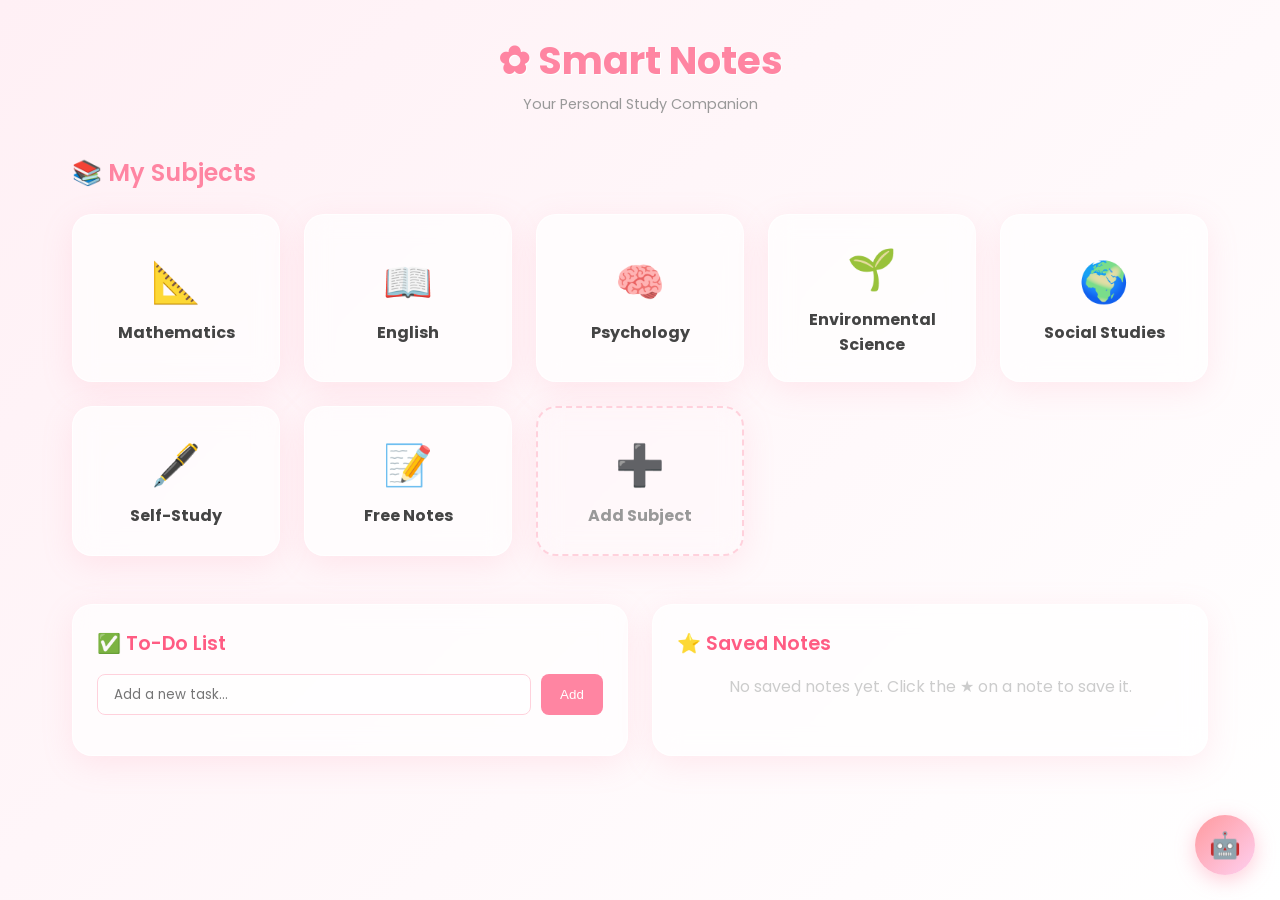
<file: index.html>
<!DOCTYPE html>
<html lang="en">
<head>
    <meta charset="UTF-8">
    <meta name="viewport" content="width=device-width, initial-scale=1.0">
    <title>Smart Note Maker</title>
    <link href="https://fonts.googleapis.com/css2?family=Poppins:wght@300;400;500;600;700&display=swap" rel="stylesheet">
    <style>
        /* --- DESIGN SYSTEM --- */
        :root {
            --bg-gradient: linear-gradient(135deg, #fff0f5 0%, #ffffff 100%);
            --glass-bg: rgba(255, 255, 255, 0.65);
            --glass-border: rgba(255, 255, 255, 0.8);
            --accent-pink: #ff85a2;
            --accent-deep: #ff5c83;
            --text-main: #5a5a5a;
            --text-light: #999;
            --shadow-soft: 0 8px 32px 0 rgba(255, 133, 162, 0.15);
            --blur: 12px;
        }

        * { margin: 0; padding: 0; box-sizing: border-box; }

        body {
            font-family: 'Poppins', sans-serif;
            background: var(--bg-gradient);
            color: var(--text-main);
            min-height: 100vh;
            overflow-x: hidden;
        }

        /* --- UTILITIES --- */
        .glass {
            background: var(--glass-bg);
            backdrop-filter: blur(var(--blur));
            -webkit-backdrop-filter: blur(var(--blur));
            border-radius: 20px;
            border: 1px solid var(--glass-border);
            box-shadow: var(--shadow-soft);
            transition: all 0.3s ease;
        }

        /* --- LAYOUT --- */
        .app-container {
            max-width: 1200px;
            margin: 0 auto;
            padding: 2rem;
            position: relative;
            z-index: 1;
        }

        header {
            text-align: center;
            margin-bottom: 2.5rem;
            animation: fadeInDown 0.6s ease-out;
        }

        .logo {
            font-size: 2.4rem;
            font-weight: 700;
            color: var(--accent-pink);
            cursor: pointer;
            text-shadow: 1px 1px 0 rgba(255,255,255,1);
        }

        /* --- VIEWS --- */
        .view {
            display: none;
            opacity: 0;
            transform: translateY(15px);
            transition: opacity 0.4s ease, transform 0.4s ease;
        }

        .view.active {
            display: block;
            opacity: 1;
            transform: translateY(0);
        }

        /* --- HOME: SUBJECT GRID --- */
        .section-title { font-size: 1.5rem; color: var(--accent-pink); margin-bottom: 1.5rem; font-weight: 600; }
        .subjects-grid { display: grid; grid-template-columns: repeat(auto-fill, minmax(180px, 1fr)); gap: 1.5rem; margin-bottom: 3rem; }

        .subject-card {
            padding: 1.5rem;
            text-align: center;
            cursor: pointer;
            position: relative;
            min-height: 150px;
            display: flex;
            flex-direction: column;
            justify-content: center;
            align-items: center;
        }

        .subject-card:hover { transform: translateY(-5px); background: rgba(255,255,255,0.8); }
        .subject-card .icon { font-size: 2.5rem; margin-bottom: 0.5rem; display: block; transition: transform 0.3s; }
        .subject-card:hover .icon { transform: scale(1.15); }
        .subject-card h3 { font-size: 1rem; color: #444; }

        /* Custom Subject Delete Button */
        .delete-subject-btn {
            position: absolute;
            top: 10px;
            right: 10px;
            background: rgba(255,255,255,0.8);
            border: 1px solid #ffd1dc;
            border-radius: 50%;
            width: 24px;
            height: 24px;
            font-size: 14px;
            color: var(--accent-deep);
            cursor: pointer;
            opacity: 0;
            transition: opacity 0.2s;
            display: flex; align-items: center; justify-content: center;
        }
        .subject-card:hover .delete-subject-btn { opacity: 1; }

        /* Add Subject Card Style */
        .add-subject-card { border: 2px dashed #ffd1dc; background: transparent; cursor: pointer; }
        .add-subject-card:hover { background: rgba(255,255,255,0.4); }
        .add-subject-card .icon { color: var(--accent-pink); }

        /* --- HOME: BOTTOM WIDGETS --- */
        .widgets-container {
            display: grid;
            grid-template-columns: 1fr 1fr;
            gap: 1.5rem;
        }

        .widget-box { padding: 1.5rem; }
        .widget-header { font-size: 1.2rem; color: var(--accent-deep); font-weight: 600; margin-bottom: 1rem; display: flex; align-items: center; gap: 8px; }

        /* To-Do List Styles */
        .todo-input-group { display: flex; gap: 10px; margin-bottom: 1rem; }
        .input-style { flex: 1; padding: 0.6rem 1rem; border: 1px solid #ffd1dc; border-radius: 8px; background: rgba(255,255,255,0.6); outline: none; font-family: inherit; width: 100%; }
        .input-style:focus { border-color: var(--accent-pink); background: white; }
        
        .btn-small { background: var(--accent-pink); color: white; border: none; padding: 0.6rem 1.2rem; border-radius: 8px; cursor: pointer; font-weight: 500; transition: background 0.2s; }
        .btn-small:hover { background: var(--accent-deep); }

        .todo-list { list-style: none; max-height: 300px; overflow-y: auto; }
        .todo-item { display: flex; align-items: center; padding: 8px 0; border-bottom: 1px solid rgba(0,0,0,0.03); animation: slideIn 0.3s; }
        .todo-item.completed span { text-decoration: line-through; color: #ccc; }
        .todo-checkbox { margin-right: 10px; accent-color: var(--accent-pink); cursor: pointer; width: 18px; height: 18px; }
        .delete-task { margin-left: auto; color: #ff6b8a; cursor: pointer; font-size: 1.1rem; opacity: 0; transition: opacity 0.2s; }
        .todo-item:hover .delete-task { opacity: 1; }

        /* Saved Notes List */
        .saved-list { display: flex; flex-direction: column; gap: 0.8rem; max-height: 300px; overflow-y: auto; }
        .saved-item {
            background: rgba(255,255,255,0.5);
            padding: 12px;
            border-radius: 10px;
            border-left: 4px solid var(--accent-pink);
            cursor: pointer;
            transition: all 0.2s;
        }
        .saved-item:hover { background: white; transform: translateX(5px); }
        .saved-item h4 { font-size: 0.95rem; margin-bottom: 4px; color: #444; }
        .saved-item .meta { font-size: 0.8rem; color: #888; }
        .saved-item p { font-size: 0.85rem; color: #666; white-space: nowrap; overflow: hidden; text-overflow: ellipsis; }

        /* --- SUBJECT DETAIL PAGE --- */
        .detail-header { display: flex; justify-content: space-between; align-items: center; margin-bottom: 1.5rem; }
        .back-btn { background: rgba(255,255,255,0.6); border: 1px solid #ffd1dc; padding: 0.6rem 1.2rem; border-radius: 25px; color: var(--accent-pink); cursor: pointer; font-weight: 600; font-size: 0.9rem; transition: all 0.2s; }
        .back-btn:hover { background: white; transform: translateX(-2px); }

        .detail-layout { display: grid; grid-template-columns: 300px 1fr; gap: 1.5rem; }

        /* Calendar */
        .calendar-widget { padding: 1.5rem; height: fit-content; }
        .calendar-header { display: flex; justify-content: space-between; align-items: center; margin-bottom: 1rem; font-weight: 600; color: #555; }
        .cal-nav { cursor: pointer; padding: 5px 10px; border-radius: 50%; transition: background 0.2s; color: var(--accent-pink); user-select: none; font-size: 1.2rem; }
        .cal-nav:hover { background: rgba(255,133,162,0.1); }
        .calendar-grid { display: grid; grid-template-columns: repeat(7, 1fr); gap: 5px; text-align: center; }
        .cal-day-name { font-size: 0.75rem; color: #999; font-weight: bold; margin-bottom: 5px; }
        .cal-day { padding: 8px; font-size: 0.9rem; border-radius: 50%; cursor: pointer; transition: all 0.2s; color: #555; position: relative; }
        .cal-day:hover { background: rgba(255, 133, 162, 0.15); }
        .cal-day.active { background: var(--accent-pink); color: white; font-weight: bold; }
        .cal-day.has-notes::after { content: ''; width: 5px; height: 5px; background: var(--accent-deep); border-radius: 50%; position: absolute; bottom: 2px; left: 50%; transform: translateX(-50%); }
        .cal-day.active.has-notes::after { background: white; }

        /* Notes Area */
        .notes-area { padding: 1.5rem; display: flex; flex-direction: column; max-height: 80vh; overflow-y: auto; }
        .date-display { font-size: 1.2rem; color: var(--accent-pink); font-weight: 600; margin-bottom: 1rem; border-bottom: 2px solid rgba(255,133,162,0.2); padding-bottom: 0.5rem; }
        
        /* Note Form */
        .note-form { margin-bottom: 1.5rem; }
        .note-form textarea { min-height: 100px; resize: vertical; margin-bottom: 0.8rem; }
        .btn-save { width: 100%; padding: 0.8rem; background: var(--accent-pink); color: white; border: none; border-radius: 8px; cursor: pointer; font-weight: 600; transition: all 0.2s; font-size: 1rem; }
        .btn-save:hover { background: var(--accent-deep); transform: translateY(-1px); }
        .btn-update { background: var(--accent-deep); }

        /* Note Item */
        .note-item { background: rgba(255,255,255,0.5); border-left: 4px solid var(--accent-pink); padding: 15px; margin-bottom: 10px; border-radius: 0 10px 10px 0; position: relative; transition: all 0.2s; animation: slideIn 0.3s; }
        .note-item h4 { font-size: 1rem; margin-bottom: 4px; color: #444; }
        .note-item p { font-size: 0.9rem; color: #666; white-space: pre-wrap; }
        .note-actions { position: absolute; top: 8px; right: 8px; display: flex; gap: 5px; }
        .btn-icon { background: none; border: none; cursor: pointer; font-size: 1.1rem; opacity: 0.5; transition: all 0.2s; }
        .btn-icon:hover { opacity: 1; }
        .btn-star { color: #ccc; }
        .btn-star.active { color: #FFD700; opacity: 1; text-shadow: 0 0 2px rgba(0,0,0,0.2); }

        /* --- AI ASSISTANT --- */
        .ai-btn {
            position: fixed;
            bottom: 25px;
            right: 25px;
            width: 60px;
            height: 60px;
            background: linear-gradient(135deg, #ff9a9e 0%, #fecfef 99%, #fecfef 100%);
            border-radius: 50%;
            color: white;
            border: none;
            font-size: 1.6rem;
            cursor: pointer;
            box-shadow: 0 5px 20px rgba(255,133,162,0.4);
            z-index: 1000;
            transition: transform 0.2s;
            display: flex; align-items: center; justify-content: center;
        }
        .ai-btn:hover { transform: scale(1.1); }

        .ai-window {
            position: fixed;
            bottom: 95px;
            right: 25px;
            width: 380px;
            height: 550px;
            display: none;
            flex-direction: column;
            z-index: 999;
            overflow: hidden;
        }
        .ai-window.open { display: flex; animation: slideUp 0.3s ease-out; }

        .ai-header { background: var(--accent-pink); padding: 1rem; color: white; display: flex; justify-content: space-between; align-items: center; border-radius: 20px 20px 0 0; }
        
        .chat-area { flex: 1; padding: 1rem; overflow-y: auto; background: rgba(255,250,250,0.5); display: flex; flex-direction: column; gap: 0.8rem; }
        
        .msg { max-width: 85%; padding: 0.9rem 1.1rem; border-radius: 15px; font-size: 0.9rem; line-height: 1.5; box-shadow: 0 2px 5px rgba(0,0,0,0.05); white-space: pre-wrap; }
        .msg-user { background: white; align-self: flex-end; border: 1px solid #eee; border-bottom-right-radius: 2px; }
        .msg-ai { background: #fff0f5; align-self: flex-start; border: 1px solid #ffd1dc; border-bottom-left-radius: 2px; }

        .ai-input-area { padding: 1rem; background: rgba(255,255,255,0.8); display: flex; gap: 0.5rem; border-top: 1px solid rgba(255,255,255,0.5); border-radius: 0 0 20px 20px; }
        .ai-input-area input { flex: 1; border: 1px solid #ffd1dc; border-radius: 20px; padding: 0.6rem 1rem; outline: none; }

        /* Animations */
        @keyframes slideIn { from { opacity: 0; transform: translateX(-10px); } to { opacity: 1; transform: translateX(0); } }
        @keyframes slideUp { from { opacity: 0; transform: translateY(20px); } to { opacity: 1; transform: translateY(0); } }
        @keyframes fadeInDown { from { opacity: 0; transform: translateY(-20px); } to { opacity: 1; transform: translateY(0); } }

        /* Responsive */
        @media (max-width: 900px) {
            .widgets-container { grid-template-columns: 1fr; }
            .detail-layout { grid-template-columns: 1fr; }
            .ai-window { width: 95%; right: 2.5%; height: 60vh; bottom: 80px; }
        }
    </style>
</head>
<body>

<div class="app-container">
    <header>
        <div class="logo" onclick="App.navigate('home')">✿ Smart Notes</div>
        <div style="color: var(--text-light); margin-top:5px; font-size: 0.9rem;">Your Personal Study Companion</div>
    </header>

    <!-- HOME VIEW -->
    <div id="view-home" class="view active">
        <!-- Top: Subjects -->
        <div class="section-title">📚 My Subjects</div>
        <div id="subjects-grid" class="subjects-grid">
            <!-- Populated by JS -->
        </div>

        <!-- Bottom: Widgets -->
        <div class="widgets-container">
            <!-- To-Do Widget -->
            <div class="glass widget-box">
                <div class="widget-header">✅ To-Do List</div>
                <div class="todo-input-group">
                    <input type="text" id="todo-input" class="input-style" placeholder="Add a new task...">
                    <button class="btn-small" onclick="App.addTodo()">Add</button>
                </div>
                <ul id="todo-list" class="todo-list">
                    <!-- To-dos injected here -->
                </ul>
            </div>

            <!-- Saved Notes Widget -->
            <div class="glass widget-box">
                <div class="widget-header">⭐ Saved Notes</div>
                <div id="saved-list" class="saved-list">
                    <!-- Saved notes injected here -->
                </div>
            </div>
        </div>
    </div>

    <!-- SUBJECT DETAIL VIEW -->
    <div id="view-detail" class="view">
        <div class="detail-header">
            <button class="back-btn" onclick="App.navigate('home')">← Back</button>
            <h2 id="detail-title" style="color: var(--accent-pink);">Subject Name</h2>
        </div>

        <div class="detail-layout">
            <!-- Left Column: Calendar -->
            <div class="glass calendar-widget">
                <div class="calendar-header">
                    <span class="cal-nav" onclick="App.changeMonth(-1)">❮</span>
                    <span id="cal-month-year">Month 2024</span>
                    <span class="cal-nav" onclick="App.changeMonth(1)">❯</span>
                </div>
                <div class="calendar-grid" id="cal-grid"></div>
            </div>

            <!-- Right Column: Notes Area -->
            <div class="glass notes-area">
                <div class="date-display" id="date-display">Select a Date</div>
                
                <!-- Add Note Form -->
                <div class="note-form">
                    <input type="text" id="note-title" class="input-style" placeholder="Note Title" style="margin-bottom: 10px;">
                    <textarea id="note-content" class="input-style" placeholder="Write your notes here..."></textarea>
                    <input type="hidden" id="edit-note-id">
                    <button class="btn-save" onclick="App.saveNote()">Save Note</button>
                </div>
                <div id="notes-list"></div>
            </div>
        </div>
    </div>
</div>

<!-- AI ASSISTANT -->
<button class="ai-btn" onclick="App.toggleAI()">🤖</button>
<div id="ai-window" class="glass ai-window">
    <div class="ai-header">
        <h3>AI Study Tutor</h3>
        <span onclick="App.toggleAI()" style="cursor:pointer">✕</span>
    </div>
    <div class="chat-area" id="chat-area">
        <div class="msg msg-ai">Hello! I'm your AI Study Buddy. I can solve basic math (e.g., "1+1") or help you study. Ask me anything!</div>
    </div>
    <div class="ai-input-area">
        <input type="text" id="ai-input" placeholder="Ask a question..." onkeypress="if(event.key==='Enter')App.askAI()">
        <button onclick="App.askAI()">Send</button>
    </div>
</div>

<script>
/* ============================================
   APPLICATION LOGIC
============================================ */
const App = {
    data: {
        subjects: [
            { id: 'math', name: 'Mathematics', icon: '📐', type: 'default' },
            { id: 'eng', name: 'English', icon: '📖', type: 'default' },
            { id: 'psy', name: 'Psychology', icon: '🧠', type: 'default' },
            { id: 'env', name: 'Environmental Science', icon: '🌱', type: 'default' },
            { id: 'soc', name: 'Social Studies', icon: '🌍', type: 'default' },
            { id: 'self', name: 'Self-Study', icon: '🖋️', type: 'default' },
            { id: 'free', name: 'Free Notes', icon: '📝', type: 'default' }
        ],
        notes: {}, // Structure: { subjectId: { 'YYYY-MM-DD': [ {id, title, content, saved} ] } }
        todos: []  // Global To-Dos
    },
    
    currentSubject: null,
    currentDate: new Date(),
    viewDate: new Date(),

    init: function() {
        const stored = localStorage.getItem('smartNotesAppData');
        if (stored) {
            this.data = JSON.parse(stored);
        }
        this.renderHome();
    },

    save: function() {
        localStorage.setItem('smartNotesAppData', JSON.stringify(this.data));
    },

    navigate: function(viewId) {
        document.querySelectorAll('.view').forEach(v => v.classList.remove('active'));
        document.getElementById(`view-${viewId}`).classList.add('active');
        window.scrollTo(0, 0);
    },

    // --- HOME LOGIC ---
    renderHome: function() {
        // Render Subjects
        const grid = document.getElementById('subjects-grid');
        let html = '';
        
        this.data.subjects.forEach(s => {
            html += `
                <div class="glass subject-card" onclick="App.openSubject('${s.id}')">
                    ${s.type === 'custom' ? `<button class="delete-subject-btn" onclick="event.stopPropagation(); App.deleteSubject('${s.id}')">×</button>` : ''}
                    <span class="icon">${s.icon}</span>
                    <h3>${s.name}</h3>
                </div>
            `;
        });

        // Add Subject Card
        html += `
            <div class="glass subject-card add-subject-card" onclick="App.addSubject()">
                <span class="icon">➕</span>
                <h3 style="color: var(--text-light)">Add Subject</h3>
            </div>
        `;

        grid.innerHTML = html;

        // Render To-Dos
        const todoList = document.getElementById('todo-list');
        todoList.innerHTML = this.data.todos.map((t, i) => `
            <li class="todo-item ${t.done ? 'completed' : ''}">
                <input type="checkbox" class="todo-checkbox" ${t.done ? 'checked' : ''} onchange="App.toggleTodo(${i})">
                <span>${t.text}</span>
                <span class="delete-task" onclick="App.deleteTodo(${i})">×</span>
            </li>
        `).join('');

        // Render Saved Notes (Global)
        const savedContainer = document.getElementById('saved-list');
        let savedHtml = '';
        let hasSaved = false;

        for (const subjId in this.data.notes) {
            const subject = this.data.subjects.find(s => s.id === subjId);
            if (!subject) continue;
            
            for (const date in this.data.notes[subjId]) {
                this.data.notes[subjId][date].forEach(n => {
                    if (n.saved) {
                        hasSaved = true;
                        savedHtml += `
                            <div class="saved-item" onclick="App.goToNote('${subjId}', '${date}')">
                                <h4>${n.title}</h4>
                                <div class="meta">${subject.name} • ${date}</div>
                                <p>${n.content}</p>
                            </div>`;
                    }
                });
            }
        }
        savedContainer.innerHTML = hasSaved ? savedHtml : '<div style="color:#ccc; text-align:center; width:100%;">No saved notes yet. Click the ★ on a note to save it.</div>';
    },

    goToNote: function(subjId, date) {
        this.currentSubject = subjId;
        this.currentDate = new Date(date);
        this.viewDate = new Date(date);
        this.openSubject(subjId);
    },

    addSubject: function() {
        const name = prompt("Enter new subject name:");
        if (name && name.trim()) {
            const icons = ['📓', '📚', '🔬', '💻', '🎨', '📊', '🎸', '🧪'];
            this.data.subjects.push({
                id: 'sub_' + Date.now(),
                name: name.trim(),
                icon: icons[Math.floor(Math.random() * icons.length)],
                type: 'custom'
            });
            this.save();
            this.renderHome();
        }
    },

    deleteSubject: function(id) {
        if(confirm('Delete this subject and all its notes?')) {
            this.data.subjects = this.data.subjects.filter(s => s.id !== id);
            delete this.data.notes[id];
            this.save();
            this.renderHome();
        }
    },

    // --- TODO LOGIC ---
    addTodo: function() {
        const input = document.getElementById('todo-input');
        if(!input.value.trim()) return;
        this.data.todos.push({ text: input.value, done: false });
        input.value = '';
        this.save();
        this.renderHome();
    },

    toggleTodo: function(index) {
        this.data.todos[index].done = !this.data.todos[index].done;
        this.save();
        this.renderHome();
    },

    deleteTodo: function(index) {
        this.data.todos.splice(index, 1);
        this.save();
        this.renderHome();
    },

    // --- SUBJECT DETAIL LOGIC ---
    openSubject: function(id) {
        this.currentSubject = id;
        const subject = this.data.subjects.find(s => s.id === id);
        
        if (!subject) return this.navigate('home');

        document.getElementById('detail-title').innerText = subject.name;

        if (!this.data.notes[id]) this.data.notes[id] = {};

        this.viewDate = new Date();
        this.currentDate = new Date();

        this.renderCalendar();
        this.renderNotes();
        this.navigate('detail');
    },

    // Calendar Logic
    renderCalendar: function() {
        const year = this.viewDate.getFullYear();
        const month = this.viewDate.getMonth();
        const monthNames = ["January", "February", "March", "April", "May", "June", "July", "August", "September", "October", "November", "December"];
        
        document.getElementById('cal-month-year').innerText = `${monthNames[month]} ${year}`;
        
        const grid = document.getElementById('cal-grid');
        grid.innerHTML = '';

        ['S','M','T','W','T','F','S'].forEach(d => grid.innerHTML += `<div class="cal-day-name">${d}</div>`);

        const firstDayIndex = new Date(year, month, 1).getDay();
        const daysInMonth = 32 - new Date(year, month, 32).getDate();
        const todayStr = new Date().toISOString().split('T')[0];
        const selectedStr = this.currentDate.toISOString().split('T')[0];

        for (let i=0; i<firstDayIndex; i++) grid.innerHTML += `<div class="cal-day"></div>`;

        for (let i=1; i<=daysInMonth; i++) {
            const tempDate = new Date(year, month, i);
            const dateStr = tempDate.toISOString().split('T')[0];
            
            const hasNotes = this.data.notes[this.currentSubject][dateStr] && this.data.notes[this.currentSubject][dateStr].length > 0;
            const isSelected = dateStr === selectedStr;

            grid.innerHTML += `<div class="cal-day ${isSelected?'active':''} ${hasNotes?'has-notes':''}" onclick="App.selectDate('${dateStr}')">${i}</div>`;
        }
    },

    changeMonth: function(delta) {
        this.viewDate.setMonth(this.viewDate.getMonth() + delta);
        this.renderCalendar();
    },

    selectDate: function(dateStr) {
        this.currentDate = new Date(dateStr + 'T00:00:00');
        this.renderCalendar();
        this.renderNotes();
    },

    // Notes Logic
    renderNotes: function() {
        const dateStr = this.currentDate.toISOString().split('T')[0];
        const notes = this.data.notes[this.currentSubject][dateStr] || [];
        
        const options = { weekday: 'long', year: 'numeric', month: 'long', day: 'numeric' };
        document.getElementById('date-display').innerText = this.currentDate.toLocaleDateString('en-US', options);

        const list = document.getElementById('notes-list');
        
        if (notes.length === 0) {
            list.innerHTML = '<div style="text-align:center; color:#ccc; margin-top:20px;">No notes for this day.</div>';
        } else {
            list.innerHTML = notes.map(n => `
                <div class="note-item">
                    <div class="note-actions">
                        <button class="btn-icon btn-star ${n.saved ? 'active' : ''}" onclick="App.toggleStar('${dateStr}', '${n.id}')">★</button>
                        <button class="btn-icon" onclick="App.editNote('${dateStr}', '${n.id}')">✎</button>
                        <button class="btn-icon" onclick="App.deleteNote('${dateStr}', '${n.id}')">🗑</button>
                    </div>
                    <h4>${n.title}</h4>
                    <p>${n.content}</p>
                </div>
            `).join('');
        }
        this.clearForm();
    },

    saveNote: function() {
        const title = document.getElementById('note-title').value.trim();
        const content = document.getElementById('note-content').value.trim();
        const editId = document.getElementById('edit-note-id').value;
        const dateStr = this.currentDate.toISOString().split('T')[0];

        if (!title || !content) return alert('Please enter title and content.');

        if (!this.data.notes[this.currentSubject][dateStr]) this.data.notes[this.currentSubject][dateStr] = [];

        if (editId) {
            const idx = this.data.notes[this.currentSubject][dateStr].findIndex(n => n.id === editId);
            if (idx !== -1) {
                const savedStatus = this.data.notes[this.currentSubject][dateStr][idx].saved;
                this.data.notes[this.currentSubject][dateStr][idx] = { id: editId, title, content, saved: savedStatus };
            }
        } else {
            this.data.notes[this.currentSubject][dateStr].push({
                id: 'note_' + Date.now(),
                title: title,
                content: content,
                saved: false
            });
        }

        this.save();
        this.renderCalendar();
        this.renderNotes();
        this.renderHome(); // Update saved notes widget on home
    },

    editNote: function(date, id) {
        const note = this.data.notes[this.currentSubject][date].find(n => n.id === id);
        if(note) {
            document.getElementById('note-title').value = note.title;
            document.getElementById('note-content').value = note.content;
            document.getElementById('edit-note-id').value = note.id;
            const btn = document.querySelector('.btn-save');
            btn.innerText = "Update Note";
            btn.classList.add('btn-update');
        }
    },

    deleteNote: function(date, id) {
        if (!confirm('Delete this note?')) return;
        this.data.notes[this.currentSubject][date] = this.data.notes[this.currentSubject][date].filter(n => n.id !== id);
        if (this.data.notes[this.currentSubject][date].length === 0) delete this.data.notes[this.currentSubject][date];
        
        this.save();
        this.renderCalendar();
        this.renderNotes();
        this.renderHome();
    },

    toggleStar: function(date, id) {
        const idx = this.data.notes[this.currentSubject][date].findIndex(n => n.id === id);
        if(idx !== -1) {
            this.data.notes[this.currentSubject][date][idx].saved = !this.data.notes[this.currentSubject][date][idx].saved;
        }
        this.save();
        this.renderNotes();
        this.renderHome();
    },

    clearForm: function() {
        document.getElementById('note-title').value = '';
        document.getElementById('note-content').value = '';
        document.getElementById('edit-note-id').value = '';
        const btn = document.querySelector('.btn-save');
        btn.innerText = "Save Note";
        btn.classList.remove('btn-update');
    },

    // --- AI LOGIC ---
    toggleAI: function() {
        document.getElementById('ai-window').classList.toggle('open');
    },

    addMsg: function(type, text) {
        const area = document.getElementById('chat-area');
        const div = document.createElement('div');
        div.className = `msg msg-${type}`;
        div.innerText = text;
        area.appendChild(div);
        area.scrollTop = area.scrollHeight;
    },

    askAI: function() {
        const input = document.getElementById('ai-input');
        const q = input.value.trim();
        if (!q) return;

        this.addMsg('user', q);
        input.value = '';

        setTimeout(() => {
            const ans = this.processAI(q);
            this.addMsg('ai', ans);
        }, 600);
    },

    processAI: function(q) {
        // 1. Math Check (Basic Arithmetic)
        const mathPattern = /^[\d\s\+\-\*\/\.]+$/;
        if (mathPattern.test(q)) {
            try {
                const result = Function('"use strict"; return (' + q + ')')();
                if (typeof result === 'number' && !isNaN(result)) {
                    return `The answer is: ${result} 🧮`;
                }
            } catch (e) {
                return "I can solve basic arithmetic like 1+1 or 10-4.";
            }
        }

        // 2. Keyword Check (Concepts)
        const lowerQ = q.toLowerCase();

        if (lowerQ.includes('photosynthesis')) {
            return "Photosynthesis is the process used by plants to convert light energy into chemical energy 🌱.";
        }
        if (lowerQ.includes('psychology')) {
            return "Psychology is the scientific study of the human mind and behavior 🧠.";
        }
        if (lowerQ.includes('pythagoras')) {
            return "Pythagoras' theorem: a² + b² = c². It relates to the sides of a right-angled triangle 📐.";
        }

        // 3. Fallback
        return "I can answer basic math (e.g., '12+5') or explain simple concepts. Try asking me '1+1' or 'photosynthesis'!";
    }
};

// Start App
window.onload = () => App.init();

</script>
</body>
</html>
</file>
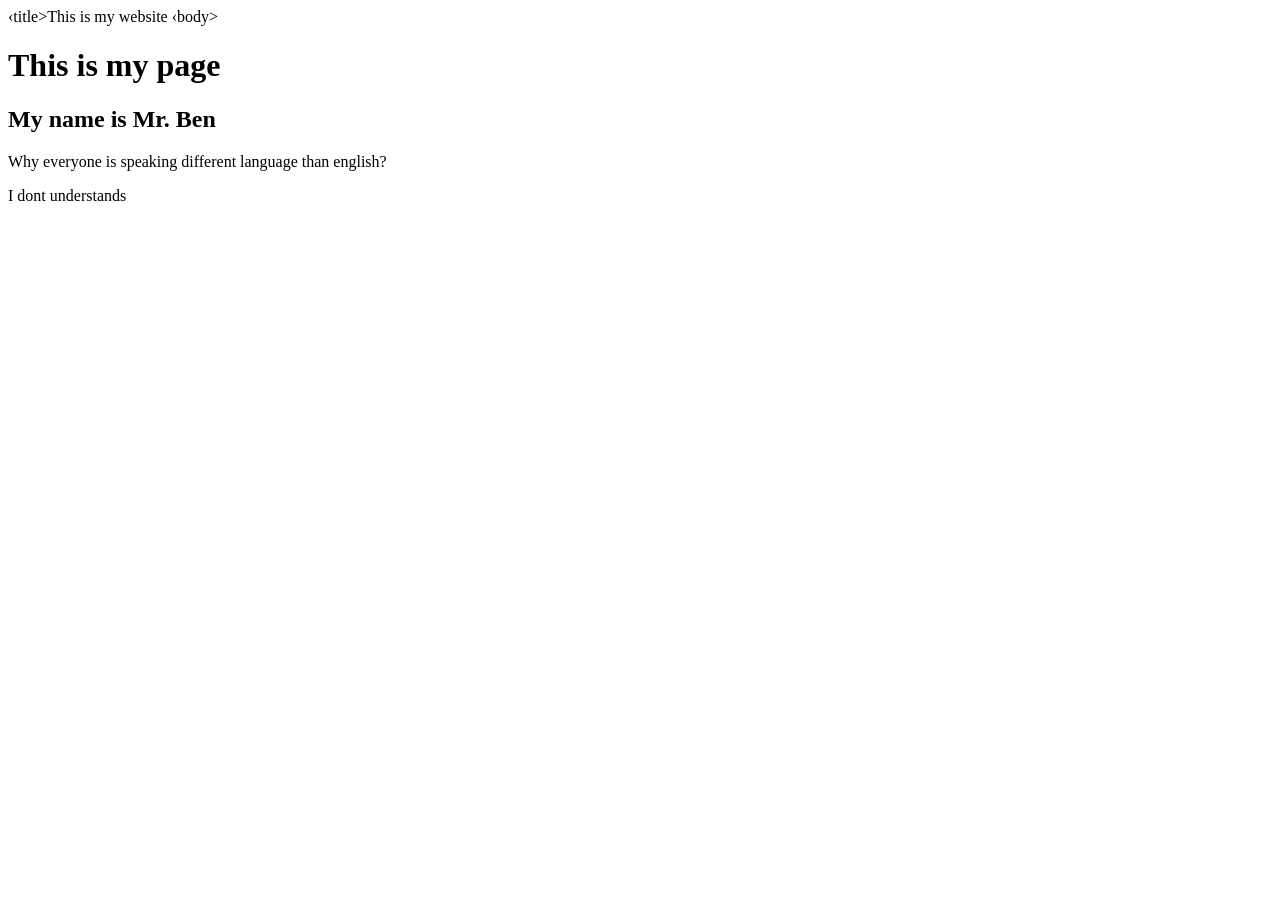
<file: test.html>
<html>
<head»This is test page</head>
‹title>This is my website</title>
‹body>
  <h1>This is my page</h1> 
  <h2>My name is Mr. Ben</h2>
  <p>Why everyone is speaking different language than english?</p >
  <p>I dont understands</p>
 </body>
</html>
</file>
